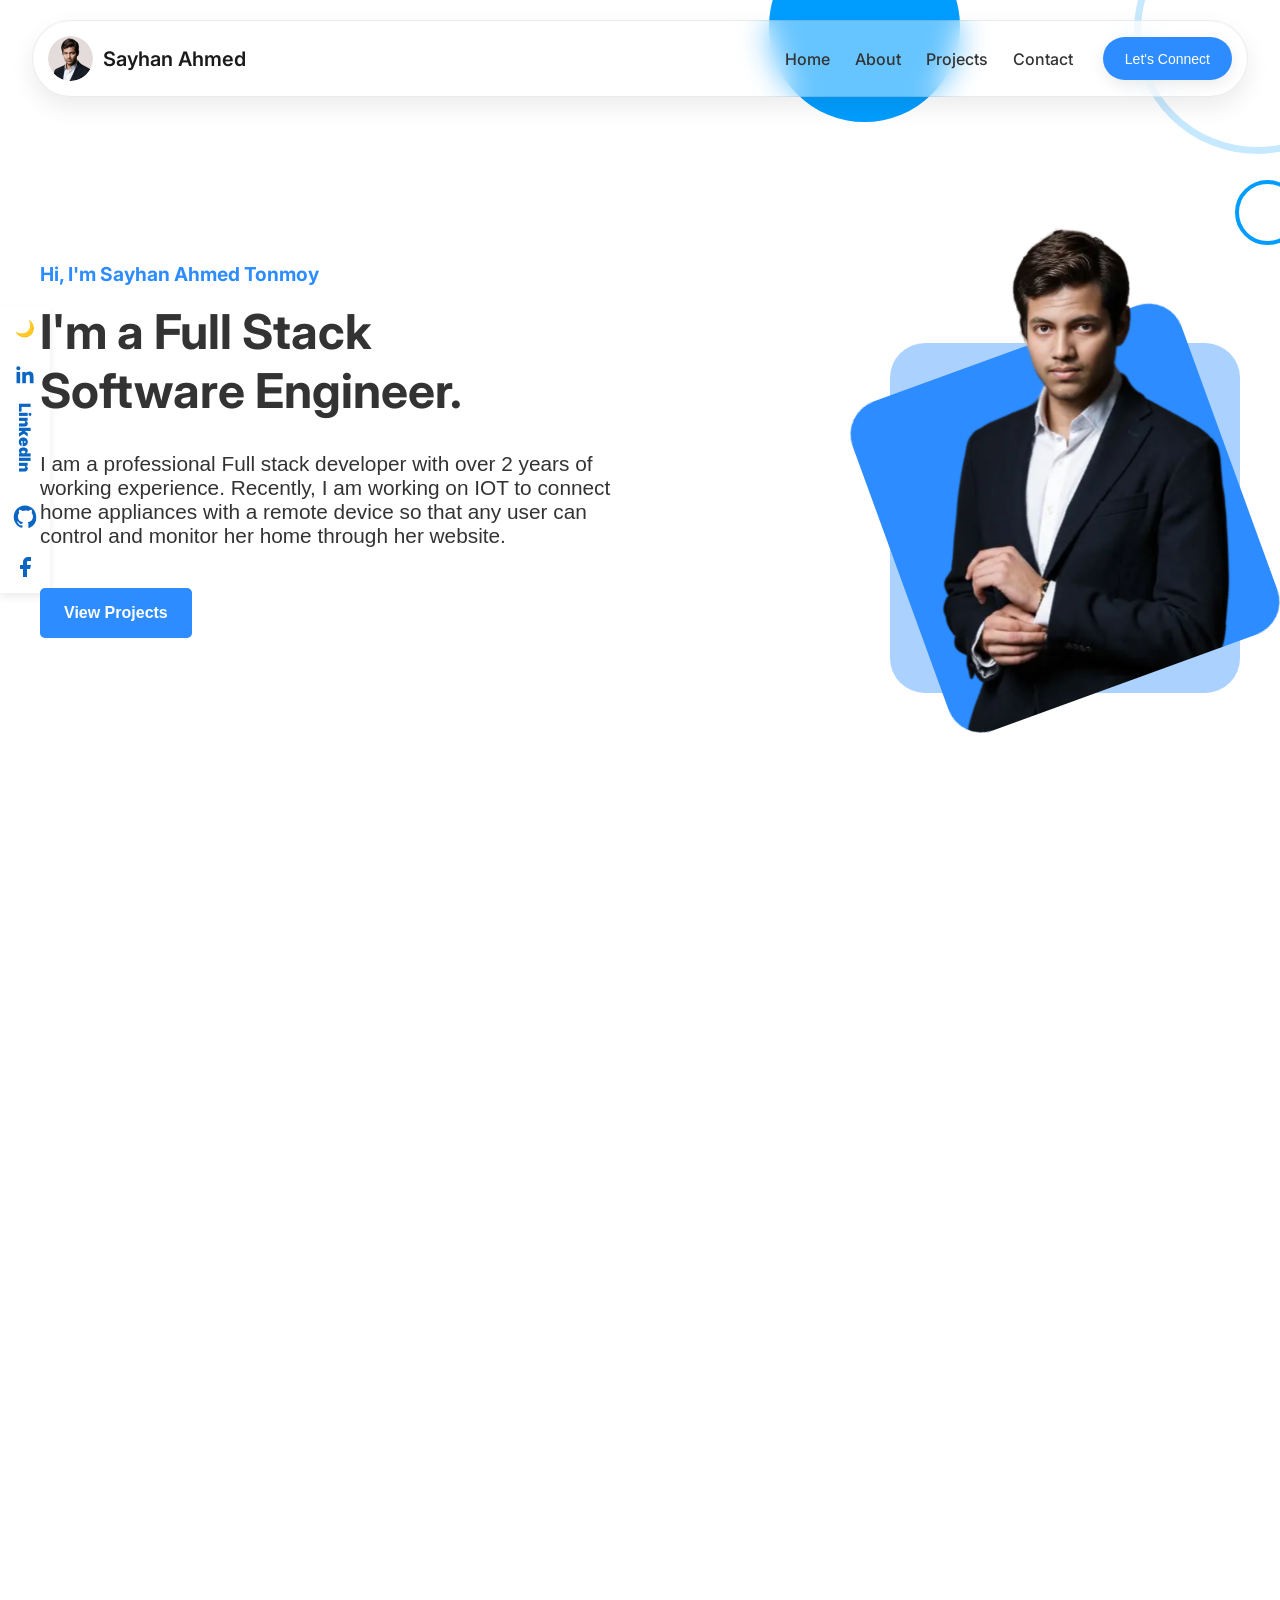
<file: index.html>
<!doctype html>
<html lang="en">
  <head>
    <meta charset="UTF-8" />
    <meta name="viewport" content="width=device-width, initial-scale=1.0" />
    <meta
      name="description"
      content="This is a simple portfolio website showcasing my skills and projects as a MERN Stack Developer and Full-Stack Engineer. It features a clean and modern design, highlighting my expertise in web development and my passion for creating innovative solutions."
    />
    <link rel="shortcut icon" href="./favicon.ico" type="image/x-icon" />
    <title>Social Sidebar</title>
    <link rel="stylesheet" href="./styles/global.css" />
    <link rel="stylesheet" href="./styles/home.css" />
  </head>

  <body>
    <header>
      <span class="logo">
        <img src="./assets/Group 8 (3).png" alt=" Logo" />
        Sayhan Ahmed
      </span>
      <nav>
        <ul>
          <li><a href="#home">Home</a></li>
          <li><a href="#about">About</a></li>
          <li><a href="#projects">Projects</a></li>
          <li><a href="#contact">Contact</a></li>
        </ul>
        <button type="button">Let's Connect</button>
      </nav>
    </header>
    <main>
      <svg
        width="191"
        height="122"
        viewBox="0 0 191 122"
        fill="none"
        xmlns="http://www.w3.org/2000/svg"
        class="top_right"
      >
        <circle cx="95.5" cy="26.5" r="95.5" fill="#009DFF" />
      </svg>

      <svg
        width="146"
        height="154"
        viewBox="0 0 146 154"
        fill="none"
        xmlns="http://www.w3.org/2000/svg"
        style="position: absolute; top: 0; right: 0; z-index: -1"
      >
        <circle
          cx="123"
          cy="31"
          r="119.5"
          stroke="#009DFF"
          stroke-opacity="0.22"
          stroke-width="7"
        />
      </svg>

      
      <ul class="social_links">
        <button id="themeToggle">🌙</button>
      </ul>

      <section class="hero">
        <div class="container">
          <div class="">
            <h4 class="animate">Hi, I'm Sayhan Ahmed Tonmoy</h4>

            <h1 class="animate">
              I'm a <span>Full Stack</span> <br />
              Software Engineer.
            </h1>

            <p class="animate">
              I am a professional Full stack developer with over 2 years of
              working experience. Recently, I am working on IOT to connect home
              appliances with a remote device so that any user can control and
              monitor her home through her website.
            </p>

            <button class="animate">View Projects</button>
          </div>
          <div class="hero_img">
            <svg
              width="65"
              height="65"
              viewBox="0 0 65 65"
              fill="none"
              xmlns="http://www.w3.org/2000/svg"
              class="circle"
            >
              <circle
                cx="32.5"
                cy="32.5"
                r="30.5"
                stroke="#009DFF"
                stroke-width="4"
              />
            </svg>

            <div class="img_container">
              <div class="second_box"></div>
              <img class="Hero-img" src="./assets/H.webp" alt="Hero Image" />
              <div class="first_box">
                <img class="Hero-img" src="./assets/H.webp" alt="Hero Image" />
              </div>
            </div>
          </div>
        </div>
      </section>
    </main>

    <script>
      const socialData = [
        {
          name: "LinkedIn",
          class: "linkedin",
          url: "https://www.linkedin.com/in/sayhan-ahmed-9b3878289/",
          icon: `<svg viewBox="0 0 24 24" fill="currentColor">
      <path d="M20.45 20.45h-3.6v-5.6c0-1.33-.03-3.04-1.85-3.04-1.85 0-2.13 1.45-2.13 2.95v5.69h-3.6V9h3.46v1.56h.05c.48-.9 1.66-1.85 3.42-1.85 3.66 0 4.34 2.41 4.34 5.54v6.2zM5.34 7.43a2.09 2.09 0 1 1 0-4.18 2.09 2.09 0 0 1 0 4.18zM7.14 20.45H3.54V9h3.6v11.45z"/>
    </svg>`,
        },
        {
          name: "GitHub",
          class: "github",
          url: "https://github.com/SayhanA",
          icon: `<svg viewBox="0 0 24 24" fill="currentColor">
      <path d="M12 .5C5.73.5.75 5.6.75 12c0 5.1 3.29 9.41 7.86 10.94.58.11.79-.26.79-.57v-2.02c-3.2.7-3.87-1.41-3.87-1.41-.52-1.35-1.27-1.71-1.27-1.71-1.04-.72.08-.71.08-.71 1.15.08 1.75 1.21 1.75 1.21 1.02 1.79 2.68 1.27 3.34.97.1-.76.4-1.27.73-1.56-2.56-.3-5.25-1.32-5.25-5.88 0-1.3.46-2.36 1.21-3.2-.12-.3-.53-1.52.11-3.17 0 0 .99-.32 3.24 1.22a10.9 10.9 0 0 1 2.95-.4c1 .01 2 .14 2.95.4 2.24-1.54 3.23-1.22 3.23-1.22.65 1.65.24 2.87.12 3.17.75.84 1.2 1.9 1.2 3.2 0 4.57-2.7 5.57-5.27 5.87.41.36.77 1.08.77 2.19v3.24c0 .31.21.69.8.57A10.99 10.99 0 0 0 23.25 12C23.25 5.6 18.27.5 12 .5z"/>
    </svg>`,
        },
        {
          name: "Facebook",
          class: "facebook",
          url: "https://www.facebook.com/sayhan.ahmed.94",
          icon: `<svg viewBox="0 0 24 24" fill="currentColor">
      <path d="M18 2h-3a5 5 0 0 0-5 5v3H7v4h3v8h4v-8h3l1-4h-4V7a1 1 0 0 1 1-1h3z"/>
    </svg>`,
        },
      ];

      const container = document.querySelector(".social_links");

      socialData.forEach((item) => {
        const li = document.createElement("li");
        li.className = `social-item ${item.class}`;
        li.innerHTML = `
    <a href="${item.url}" target="_blank">
      ${item.icon}
      <p class="social_link_text">${item.name}</p>
    </a>
  `;
        container.appendChild(li);
      });

      const socialContainer = document.querySelector(".social_links");
      const socialItems = document.querySelectorAll(".social-item");
      document
        .querySelector(".social_link_text")
        .classList.add("active_social_link_text");

      socialContainer.addEventListener("mouseover", (e) => {
        const hoveredItem = e.target.closest(".social-item");
        if (!hoveredItem) return;

        socialItems.forEach((item) => {
          item
            .querySelector(".social_link_text")
            .classList.remove("active_social_link_text");
        });

        hoveredItem
          .querySelector(".social_link_text")
          .classList.add("active_social_link_text");
      });

      socialContainer.addEventListener("mouseleave", () => {
        socialItems.forEach((item) => {
          item
            .querySelector(".social_link_text")
            .classList.remove("active_social_link_text");
        });
      });
    </script>

    <script>
      const items = document.querySelectorAll(".animate");

      const observer = new IntersectionObserver(
        (entries) => {
          entries.forEach((entry) => {
            if (entry.isIntersecting) {
              const index = [...items].indexOf(entry.target);

              setTimeout(() => {
                entry.target.classList.add("show");
              }, index * 200);

              observer.unobserve(entry.target); // animates once
            }
          });
        },
        {
          threshold: 0.2,
        },
      );

      items.forEach((item) => observer.observe(item));
    </script>

    <script>
      const firstBox = document.querySelector(".first_box");

      firstBox.addEventListener("click", () => {
        firstBox.classList.toggle("active_box");
      });
    </script>

    <script>
      const toggleBtn = document.getElementById("themeToggle");

      // Load saved theme
      if (localStorage.getItem("theme") === "dark") {
        document.body.classList.add("dark-mode");
        toggleBtn.textContent = "☀️";
      }

      toggleBtn.addEventListener("click", () => {
        document.body.classList.toggle("dark-mode");

        if (document.body.classList.contains("dark-mode")) {
          localStorage.setItem("theme", "dark");
          toggleBtn.textContent = "☀️";
        } else {
          localStorage.setItem("theme", "light");
          toggleBtn.textContent = "🌙";
        }
      });
    </script>
  </body>
</html>
</file>
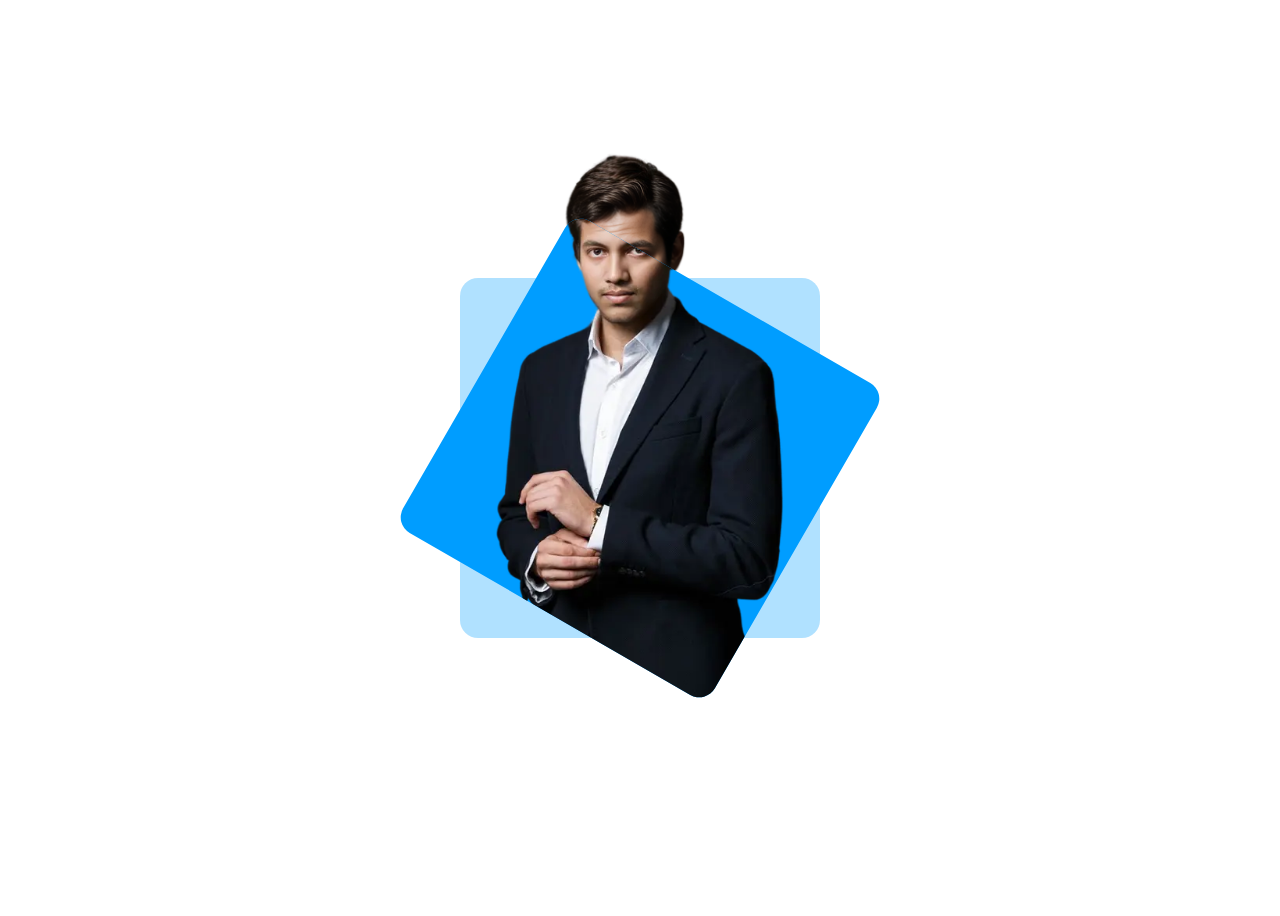
<file: canvas.html>
<!doctype html>
<html lang="en">
  <head>
    <meta charset="UTF-8" />
    <meta name="viewport" content="width=device-width, initial-scale=1.0" />
    <title>Hero Img</title>
    <style>
      section {
        display: flex;
        justify-content: center;
        align-items: center;
        height: 100vh;
      }

      .img_container {
        position: relative;
        width: 360px;
        height: 600px;
      }

      .img_container > .block {
        position: absolute;
        top: 50%;
        left: 50%;
        transform: translate(-50%, -50%);
        width: 360px;
        height: 360px;
        border-radius: 5%;
        transition: all 0.5s ease;
      }

      .img_container > .primary-block {
        background-color: #009dff4f;
        transform: scale(0);
        animation: block-ani 1s ease-in-out 0s 1 normal forwards;
      }

      @keyframes block-ani {
        0% {
          transform: translate(-50%, -50%) scale(0);
        }
        100% {
          transform: translate(-50%, -50%) scale(1);
        }
      }

      .img_container > .secondary-block {
        background-color: #009dff;
        left: 50%;
        right: 50%;
        /* transform: translate(-50%, -50%) rotate(0deg); */
        transform: scale(0);
        z-index: 20;
        overflow: hidden;
        transition: transform 0.6s ease;
        animation: block-ani-second 1s ease-in-out 0.5s 1 normal forwards;
      }

      @keyframes block-ani-second {
        0% {
          transform: translate(-50%, -50%) scale(0) rotate(0deg);
        }
        100% {
          transform: translate(-50%, -50%) scale(1) rotate(30deg);
        }
      }

      .img_container > .secondary-block > img {
        width: 300px;
        position: absolute;
        bottom: -65px;
        left: 45%;
        z-index: 10;
        transform: translateX(-50%) rotate(-30deg) translateY(100%);
        animation: image-second 0.6s ease-in-out 1s 1 normal forwards;
      }

      @keyframes image-second {
        0% {
          transform: translateX(-50%) rotate(-30deg) translateY(100%);
        }
        100% {
          transform: translateX(-50%) rotate(-30deg) translateY(0);
        }
      }

      .img_container > .tertiary-block > img {
        width: 300px;
        position: absolute;
        top: -152px;
        left: 50.2%;
        z-index: -10;
        transform: translateX(-50%) translateY(100%);
        opacity: 0;
        animation: tertiary-img 0.6s ease-in-out 1.09s 1 normal forwards;
      }

      @keyframes tertiary-img {
        0% {
          transform: translateX(-50%) translateY(100%);
          opacity: 0;
        }
        100% {
          transform: translateX(-50%) translateY(0);
          opacity: 1;
        }
      }
    </style>
  </head>
  <body>
    <section>
      <div class="img_container">
        <div class="primary-block block"></div>
        <div class="secondary-block block">
          <img src="./assets/H.webp" alt="Second Image" />
        </div>
        <div class="tertiary-block block">
          <img src="./assets/H-2.png" alt="Third Image" />
        </div>
      </div>
    </section>
  </body>
</html>
</file>
<file: styles/global.css>
@import url("https://fonts.googleapis.com/css2?family=Inter:wght@100;200;300;400;500;600;700;800;900&display=swap");

* {
  margin: 0;
  padding: 0;
  box-sizing: border-box;
}

:root {
  /* --background: #000000;
  --shadow: rgba(255, 255, 255, 0.096);
  --accent: #ffffff;
  --text: #d8d8d8;
  --text-sec: #2d8cff; */

  --background: #fff;
  --shadow: rgba(0, 0, 0, 0.08);
  --accent: #1a1a1a;
  --text: #333;
  --text-sec: #2d8cff;
}

body {
  background-color: var(--background);
  padding: 0;
  margin: 0;
  font-family: "Inter", sans-serif;
}

body.dark-mode {
  --background: #0d0d0d;
  --shadow: rgba(255, 255, 255, 0.08);
  --accent: #ffffff;
  --text: #e5e5e5;
  --text-sec: #4da3ff;
}


#themeToggle {
  height: 43px;
  padding: 10px 15px;
  border: none;
  cursor: pointer;
  background: var(--background);
  color: var(--accent);
  font-size: 16px;
  transition: 0.3s;
}

#themeToggle:hover {
  transform: scale(1.1);
}

/* Header */
header {
  width: 95%;
  max-width: 1400px;
  margin: 20px auto;
  padding: 15px;
  /* background: var(--background); */
  background-color: color-mix(in srgb, var(--background) 40%, transparent);
  backdrop-filter: blur(15px);
  border-radius: 50px;
  border: 1px solid var(--shadow);
  box-shadow: 0 10px 25px var(--shadow);
  display: flex;
  justify-content: space-between;
  align-items: center;
  position: fixed;
  left: 50%;
  transform: translateX(-50%);
  z-index: 1000;
}

/* Logo */
.logo {
  display: flex;
  align-items: center;
  gap: 10px;
  font-size: 20px;
  font-weight: 600;
  color: var(--accent);
}

.logo img {
  width: 45px;
  height: 45px;
  border-radius: 50%;
  object-fit: cover;
}

/* Navigation */
nav {
  display: flex;
  align-items: center;
  gap: 30px;
}

nav ul {
  display: flex;
  list-style: none;
  gap: 25px;
}

nav ul li a {
  text-decoration: none;
  color: var(--text);
  font-size: 16px;
  font-weight: 500;
  transition: 0.3s ease;
}

nav ul li a:hover {
  color: var(--text-sec);
}

/* Button */
nav button {
  height: 43px;
  padding: 10px 22px;
  border: none;
  border-radius: 25px;
  background: linear-gradient(135deg, var(--text-sec), var(--text-sec));
  color: var(--background);
  font-size: 14px;
  font-weight: 500;
  cursor: pointer;
  transition: 0.3s ease;
  box-shadow: 0 5px 15px var(--shadow);
}

nav button:hover {
  transform: translateY(-2px);
  box-shadow: 0 8px 20px var(--shadow);
}

/* Responsive */
@media (max-width: 768px) {
  header {
    flex-direction: column;
    border-radius: 25px;
    padding: 20px;
  }

  nav {
    flex-direction: column;
    gap: 15px;
    margin-top: 15px;
  }

  nav ul {
    flex-direction: column;
    align-items: center;
    gap: 15px;
  }
}

main {
  height: 300vh;
}

/* Sidebar container */
.social_links {
  position: fixed;
  top: 50%;
  left: 0;
  transform: translateY(-50%);
  display: flex;
  flex-direction: column;
  list-style: none;
  box-shadow: 0 4px 8px var(--shadow);
}

.social-item a {
  text-decoration: none;
  color: inherit;
  display: flex;
  flex-direction: column;
  align-items: center;
}

/* Each item */
.social-item {
  margin-bottom: 1px;
  background: var(--background);
  padding: 0.8rem;
  display: flex;
  align-items: center;
  justify-content: center;
  flex-direction: column;
  cursor: pointer;
  transition: background 0.3s ease;
}

.social-item:hover {
  background: var(--background);
}

.social-item svg {
  width: 24px;
  height: 24px;
  color: #0a66c2;
}

/* Text default state */
.social_link_text {
  opacity: 0;
  height: 0;
  overflow: hidden;
  transition: all 0.3s ease;
  writing-mode: vertical-rl;
  text-orientation: mixed;
  font-weight: 900;
  color: #0a66c2;
}

/* Active text */
.active_social_link_text {
  opacity: 1;
  height: auto;
  padding-bottom: 0.4rem;
  padding-top: 1rem;
}

.linkedin:hover svg,
.linkedin:hover p {
  color: #0a66c2 !important;
}

.github:hover svg,
.github:hover p {
  color: #333 !important;
}

.facebook:hover svg,
.facebook:hover p {
  color: #1877f2 !important;
}

.container {
  max-width: 1400px;
  margin: auto;
}
</file>
<file: styles/home.css>
.hero {
  padding: 0 40px;
  width: 100%;
  height: 100vh;
  color: var(--text);
}

.hero > .container {
  width: 100%;
  height: 100vh;
  position: relative;
  display: flex;
  align-items: center;
  flex-flow: row wrap;
}

.hero > .container > div {
  width: 50%;
  max-width: 620px;
}

.hero > .container > div > h4 {
  font-size: 1.2rem;
  margin-bottom: 1rem;
  color: var(--text-sec);
}

.hero > .container > div > h1 {
  font-size: 3rem;
  margin-bottom: 2rem;
}

.hero > .container > div > p {
  font-size: 1.3rem;
  margin-bottom: 2rem;
  font-family: "Segoe UI", Tahoma, Geneva, Verdana, sans-serif;
}

.hero > .container > div > button {
  margin-top: .5rem;
  padding: 1rem 1.5rem;
  font-size: 1rem;
  border-radius: 5px;
  background-color: var(--text-sec);
  border: none;
  transition: all 0.2s ease;
  color: var(--background);
  font-weight: bold;
  cursor: pointer;
}

.hero > .container > div > button:hover {
  position: relative;
  top: -2px;
  font-size: 1rem;
  border-radius: 5px;
  background-color: var(--text-sec);
  border: none;
  box-shadow: 0 5px 0px 2px rgba(20, 19, 19, 0.295);
}

.animate {
  opacity: 0;
  transform: translateY(40px);
  transition: all 0.8s ease;
}

.animate.show {
  opacity: 1;
  transform: translateY(0);
}

.top_right {
  position: absolute;
  top: 0;
  right: 25%;
  z-index: -1;
}

.hero_img {
  position: relative;
  margin-left: auto;
  width: 100%;
  height: 100%;
  display: flex;
  align-items: center;
  justify-content: flex-end;
}

.hero_img > .circle {
  position: absolute;
  top: 20%;
  right: -10%;
  animation: floatCircle 4s ease-in-out infinite;
}

@keyframes floatCircle {
  0% {
    transform: translateY(0px);
  }
  50% {
    transform: translateY(-20px);
  }
  100% {
    transform: translateY(0px);
  }
}

.img_container {
  margin-top: 15vh;
  width: 350px;
  position: relative;
  display: flex;
  flex-direction: column;
  align-items: center;
  gap: 20px; /* space between boxes */
}

.second_box {
  width: 350px;
  aspect-ratio: 1 / 1;
  background-color: color-mix(in srgb, var(--text-sec) 40%, transparent);
  border-radius: 10%;
  position: absolute;
  animation: appear-size 0.8s ease forwards;
  transition:
    scale 0.3s ease,
    box-shadow 0.3s ease;
}

.second_box:hover {
  cursor: pointer;
  scale: 1.08;
  box-shadow: 0 25px 50px rgba(0, 0, 0, 0.25);
}

.first_box {
  width: 350px;
  height: 350px;
  aspect-ratio: 1 / 1;
  background-color: var(--text-sec);
  border-radius: 10%;
  rotate: -20deg;
  animation: appear-size-rotate 1s ease forwards;
  animation-delay: 0.6s;
  opacity: 0;
  overflow: hidden;
  transition:
    scale 0.3s ease,
    box-shadow 0.3s ease,
    rotate 0.3s ease;
}

.first_box:hover {
  cursor: pointer;
  scale: 1.08;
  rotate: 90deg;
  box-shadow: 0 25px 50px rgba(0, 0, 0, 0.25);
}

.active_box {
  cursor: pointer;
  scale: 1.08;
  rotate: 90deg;
  box-shadow: 0 25px 50px rgba(0, 0, 0, 0.25);
}

@keyframes appear-size-rotate {
  0% {
    transform: scale(0);
    opacity: 0;
    rotate: 0deg;
  }
  100% {
    transform: scale(1);
    opacity: 1;
    rotate: -20deg;
  }
}

@keyframes appear-size {
  0% {
    transform: scale(0);
    opacity: 0;
  }
  100% {
    transform: scale(1);
    opacity: 1;
  }
}

.first_box > img {
  width: 300px;
  height: 550px;
  rotate: 20deg;
  position: absolute;
  bottom: -140px;
  left: 55%;
  transform: translateX(-50%);
  transition: all 0.3s ease;
}

.first_box:hover > img {
  scale: 0.945;
  left: 52.5%;
}

.img_container > img {
  width: 300px;
  height: 400px;
  position: absolute;
  object-fit: cover;
  bottom: 70px;
  left: 56.4%;
  transform: translateX(-50%);
  object-position: 0 0;
}

.Hero-img {
  opacity: 0;
  animation: heroReveal 0.6s ease forwards;
  animation-delay: 1.6s;
}

@keyframes heroReveal {
  from {
    opacity: 0;
    transform: translateX(-50%) scale(0.9);
    object-position: 0 200px;
  }
  to {
    opacity: 1;
    transform: translateX(-50%) scale(1);
    object-position: 0 0;
  }
}
</file>
